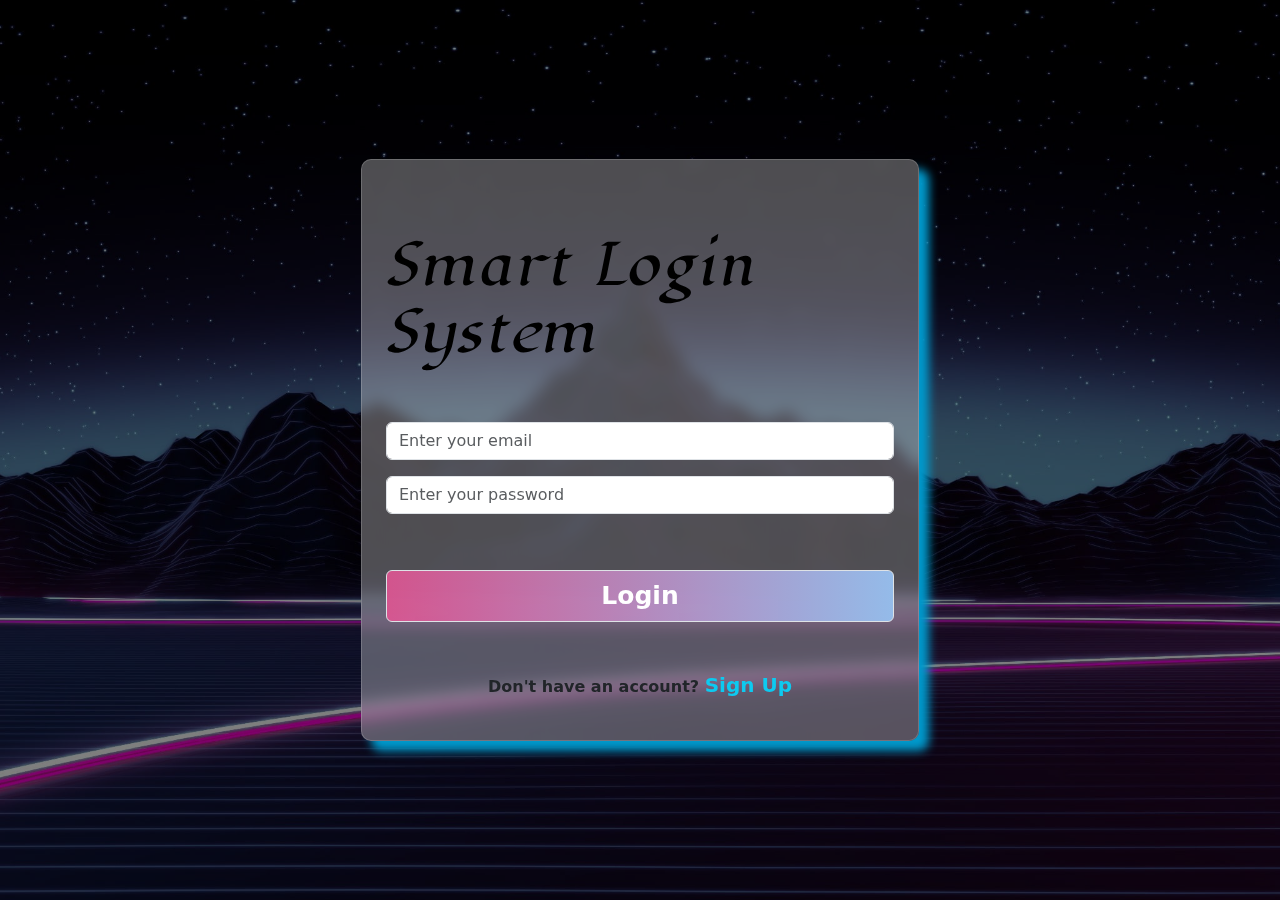
<file: index.html>
<!DOCTYPE html>
<html lang="en">
<head>
    <meta charset="UTF-8">
    <meta name="viewport" content="width=device-width, initial-scale=1.0">
    <title>Login</title>

    <!--& ----------------------------------------------------------------------- -->
    <!--^                            Google Fonts Link                            -->
    <!--& ----------------------------------------------------------------------- -->
    <link rel="preconnect" href="https://fonts.googleapis.com">
    <link rel="preconnect" href="https://fonts.gstatic.com" crossorigin>
    <link href="https://fonts.googleapis.com/css2?family=Lugrasimo&display=swap" rel="stylesheet">

    <!-- ~--------------------------- CSS Style Link ---------------------------- -->
    <link rel="stylesheet" href="./css/style.css">

    <!--~ ------------------------- CSS Bootstrap Link -------------------------- -->
    <link rel="stylesheet" href="./css/bootstrap.min.css">
</head>
<body>

    <main class="vh-100 position-relative">
        <div class="layer bg-black bg-opacity-50 h-100 d-flex justify-content-center align-items-center">
        <div class="container">
            <div class="login w-50 justify-content-center d-flex flex-wrap align-items-center m-auto p-4">
                <h1 class="my-5 display-4">Smart Login System</h1>
                <input type="email" name="email" id="logEmail" class="form-control my-2 " placeholder="Enter your email">
                <input type="password" name="password" id="logPassword" class="form-control my-2" placeholder="Enter your password">
                <p id="alertLog"class="text-danger my-2 display-6 fw-bolder"></p>
                <button class="form-control my-5" id="signIn" onclick=" logIn()">Login</button>
                <p class="fw-bolder">
                    Don't have an account?
                    <a href="signup.html"class="text-decoration-none text-info"> Sign Up</a>
                </p>
            </div>
        </div>
    </div>
         
    </main>
    



    <!-- ~---------------------------- JS Index Link ---------------------------- -->
    <script src="./js/index.js"></script>
</body>
</html>
</file>
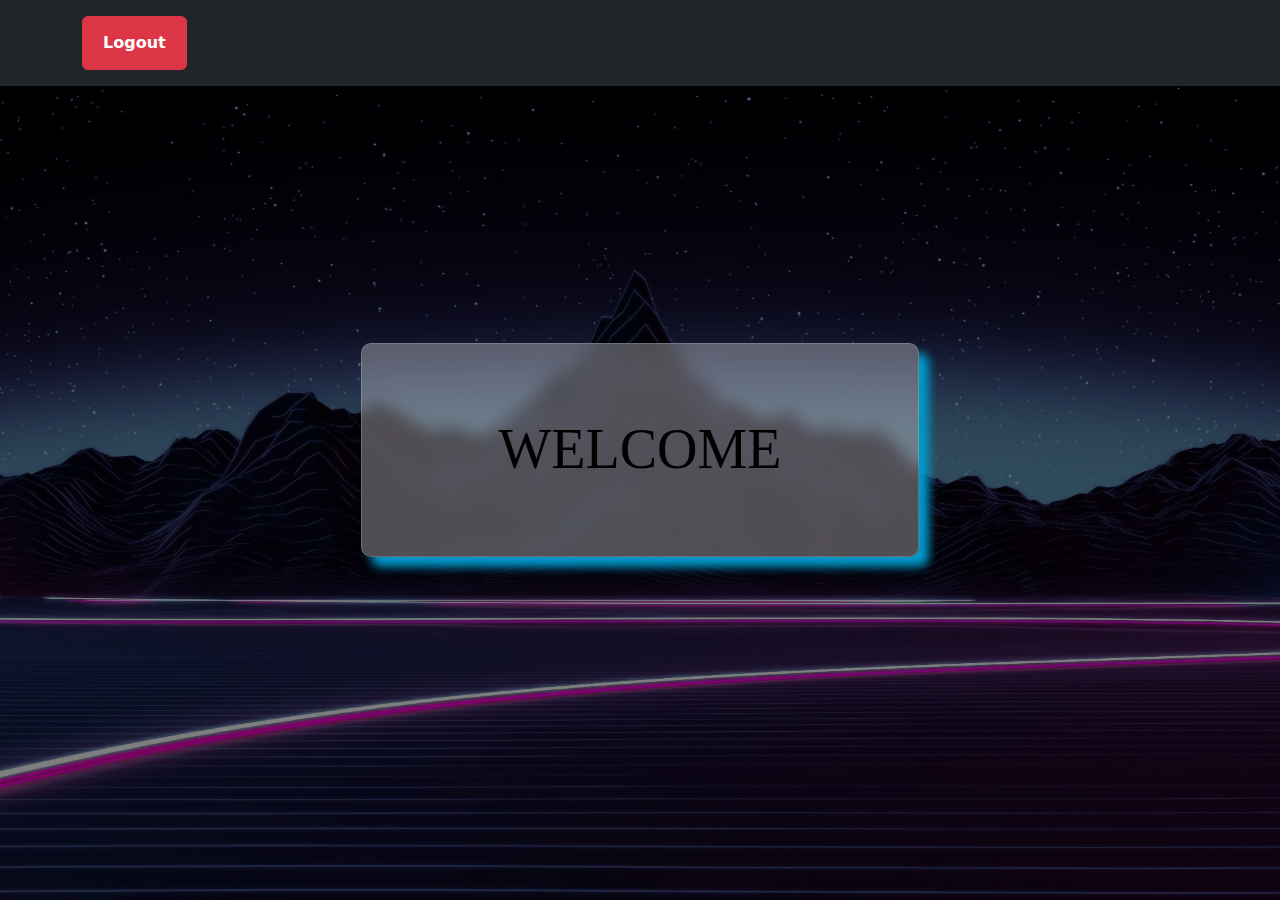
<file: home.html>
<!DOCTYPE html>
<html lang="en">
<head>
    <meta charset="UTF-8">
    <meta name="viewport" content="width=device-width, initial-scale=1.0">
    <title>Login</title>
     <!-- ~--------------------------- CSS Style Link ---------------------------- -->
     <link rel="stylesheet" href="./css/style.css">

     <!--~ ------------------------- CSS Bootstrap Link -------------------------- -->
     <link rel="stylesheet" href="./css/bootstrap.min.css">
</head>
<body>
    <main class="vh-100">

        <nav class="navbar navbar-expand-lg navbar-light bg-dark navbar-dark fixed-top">
            <div class="container">
              <button class="navbar-toggler" type="button" data-bs-toggle="collapse" data-bs-target="#navbarSupportedContent" aria-controls="navbarSupportedContent" aria-expanded="false" aria-label="Toggle navigation">
                <span class="navbar-toggler-icon"></span>
              </button>
              <div class="collapse navbar-collapse" id="navbarSupportedContent">
                <ul class="navbar-nav me-auto mb-2 mb-lg-0">
                  <li class="nav-item">
                    <button class="btn btn-danger my-2">
                        <a class="nav-link text-white fw-bolder" aria-current="page" href="index.html">Logout</a>
                    </button>
                    
                  </li>
                </ul>
              </div>
            </div>
          </nav>

        <div class="layer bg-black bg-opacity-50 h-100 d-flex justify-content-center align-items-center">
        <div class="container">
            <div class="home__name w-50 justify-content-center d-flex flex-wrap align-items-center m-auto p-4">
                <h1 class="my-5 display-4"id="homeName">WELCOME</h1>
            </div>
        </div>
        </div>

   <!-- ~------------------------------- js Link ------------------------------- -->
   <script src="./js/index.js"></script>

   <!-- ~------------------------------- js Link BootStrap ------------------------------- -->
   <script src="./js/bootstrap.bundle.min.js"></script>

</body>
</html>
</file>
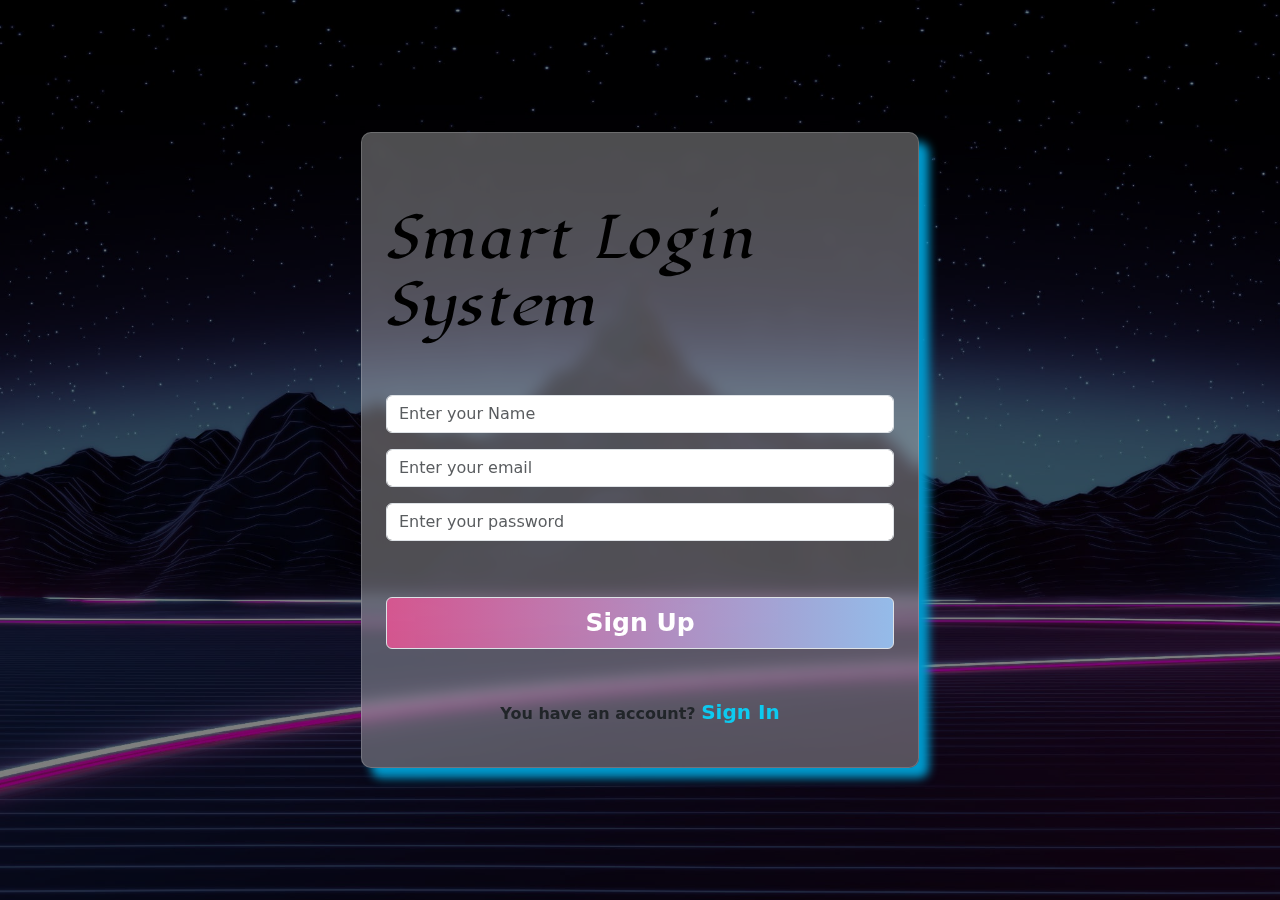
<file: signup.html>
<!DOCTYPE html>
<html lang="en">
<head>
    <meta charset="UTF-8">
    <meta http-equiv="X-UA-Compatible" content="IE=edge">
    <meta name="viewport" content="width=device-width, initial-scale=1.0">
    <title>Login</title>
    <!--& ----------------------------------------------------------------------- -->
    <!--^                            Google Fonts Link                            -->
    <!--& ----------------------------------------------------------------------- -->
    <link rel="preconnect" href="https://fonts.googleapis.com">
    <link rel="preconnect" href="https://fonts.gstatic.com" crossorigin>
    <link href="https://fonts.googleapis.com/css2?family=Lugrasimo&display=swap" rel="stylesheet">

    <!-- ~--------------------------- CSS Style Link ---------------------------- -->
    <link rel="stylesheet" href="./css/style.css">

    <!--~ ------------------------- CSS Bootstrap Link -------------------------- -->
    <link rel="stylesheet" href="./css/bootstrap.min.css">
</head>
<body>
    <main class="vh-100">
        <div class="layer bg-black bg-opacity-50 h-100 d-flex justify-content-center align-items-center">
        <div class="container">
            <div class="sign__up w-50 justify-content-center d-flex flex-wrap align-items-center m-auto p-4">
                <h1 class="my-5 display-4">Smart Login System</h1>
                <input type="text" name="ueserName" id="uName" class="form-control my-2 " placeholder="Enter your Name">
                <input oninput="emailChecker()" type="email" name="email" id="signUEmail" class="form-control my-2 " placeholder="Enter your email">
                <input type="password" name="password" id="signUPassword" class="form-control my-2" placeholder="Enter your password">
                <p id="alertRegister"class="text-danger my-2 display-6 fw-bolder"></p>
                <button class="form-control my-5" id="signUp" onclick="register()">Sign Up</button>
                <p class="fw-bolder">
                    You have an account?
                    <a href="index.html" class="text-decoration-none text-info"> Sign In</a>
                </p>
            </div>
        </div>
        </div>
    </main>

    <!-- ~------------------------------- js Link ------------------------------- -->
   <script src="./js/index.js"></script>

</body>
</html>
</file>
<file: css/style.css>
*
{
    padding:0;
    margin: 0;
    box-sizing: border-box;
}

main
{
    background-image: url("../photos/wallpaperflare.com_wallpaper\ \(8\).jpg") ;
    background-position: center;
    background-size: cover;
    background-repeat: no-repeat;
}

.login ,.sign__up,.home__name
{
    background: rgba( 255, 255, 255, 0.3 );
    box-shadow: 0 8px 32px 0 rgba( 31, 38, 135, 0.37 );
    backdrop-filter: blur( 7.5px );
    -webkit-backdrop-filter: blur( 7.5px );
    border-radius: 10px;
    border: 1px solid rgba( 255, 255, 255, 0.18 );
    box-shadow: #09c 10px 10px 10px;
}
#signIn ,#signUp
{
    background: rgb(223,85,146);
    background: linear-gradient(90deg, rgba(223,85,146,0.9136904761904762) 0%, rgba(148,187,233,1) 100%);
    font-size: 25px;
    font-weight: 700;
    color:white
}

h1
{
    font-family: 'Lugrasimo', cursive;
    font-weight: 900;
    color:black !important;
   
}
a
{
    font-size: 20px;
}
</file>
